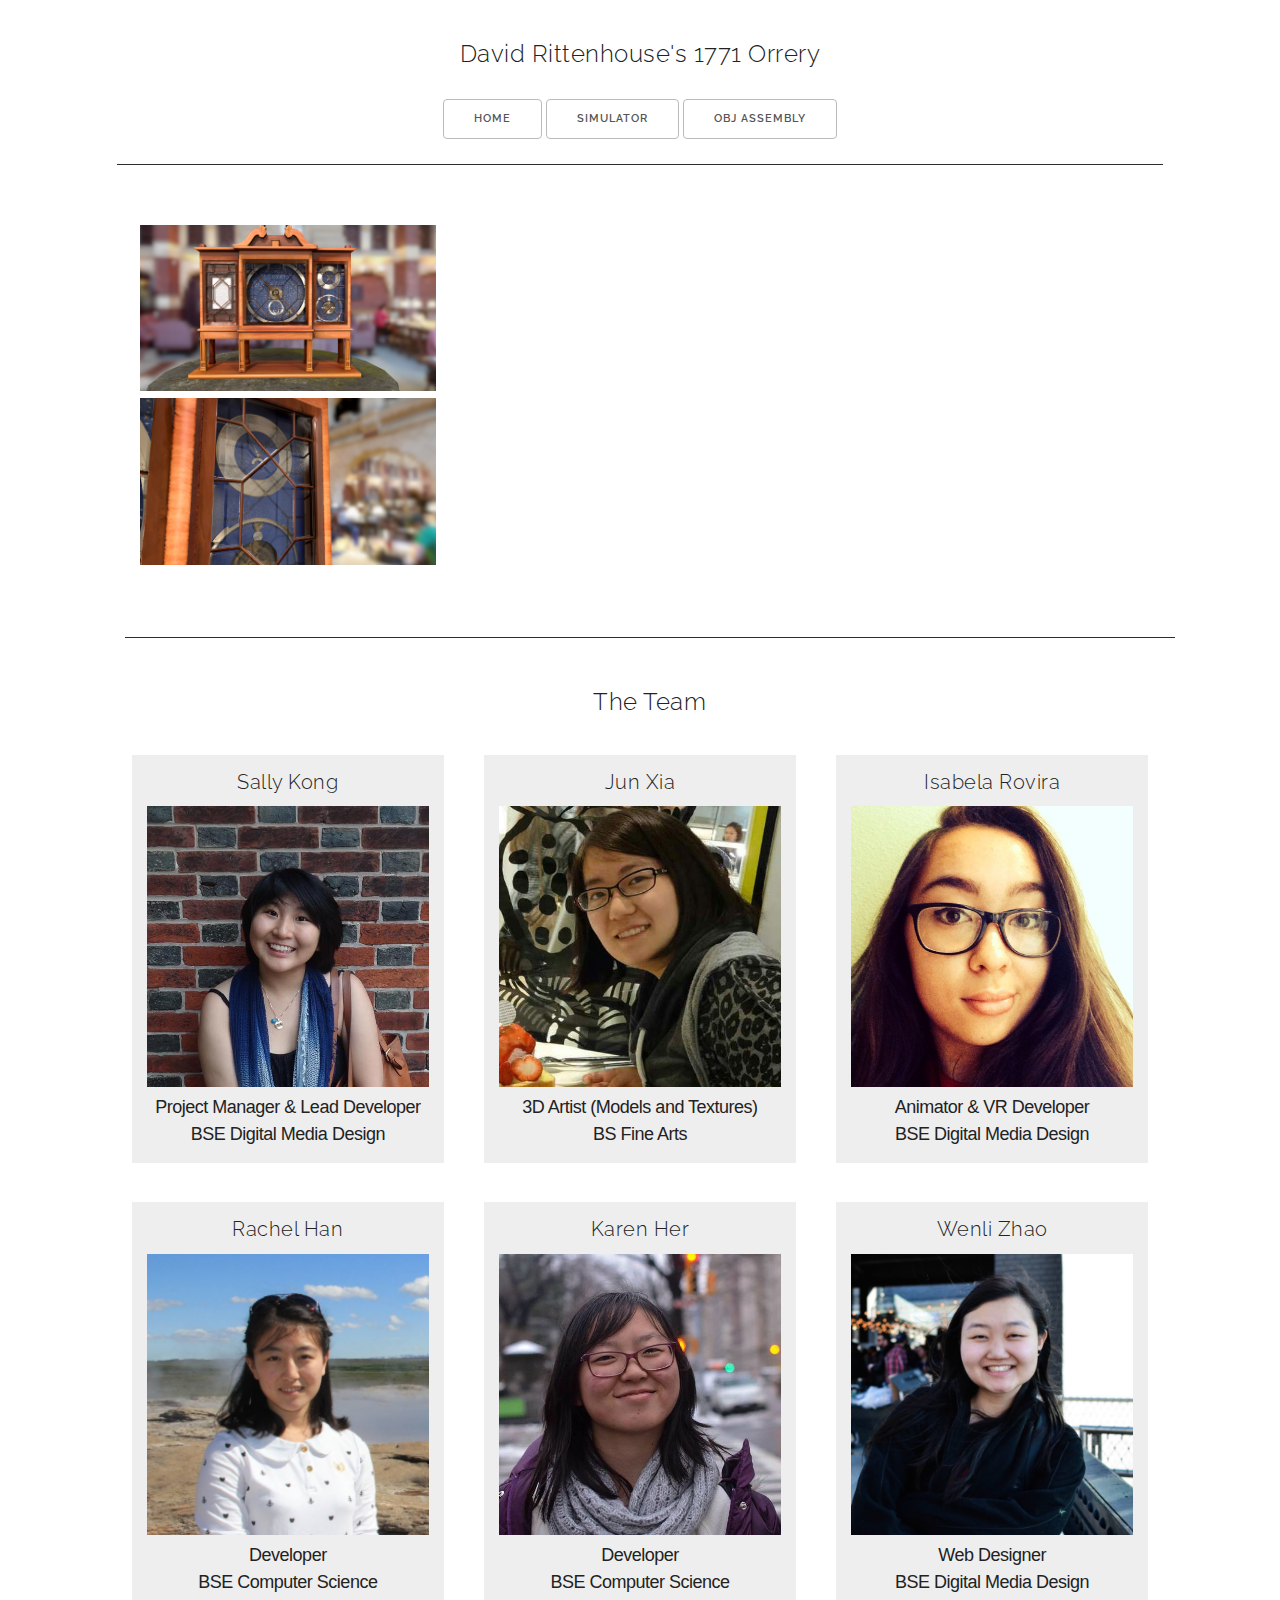
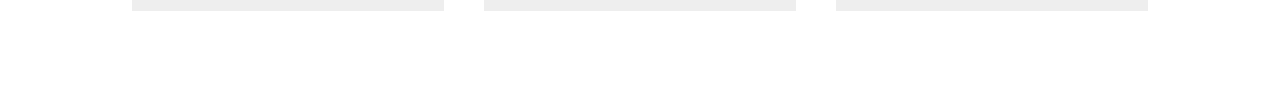
<file: about.html>
<!DOCTYPE html>
<html lang="en">
<head>

  <meta charset="utf-8">
  <title>Rittenhouse Orrery Project</title>
  <meta name="description" content="Rittenhouse Orrery Virtual Reconstruction Project">
  <meta name="author" content="Sally Kong, Jun Xia, Rachel Han, Isabela Rovira, Karen Her, Wenli Zhao">
  <meta name="keywords" content="Rittenhouse, Orrery, Rittenhouse Orrery, UPenn, WiCS, WiCS Residential Program">
  <meta name="viewport" content="width=device-width, initial-scale=1">
  <link href="//fonts.googleapis.com/css?family=Raleway:400,300,600" rel="stylesheet" type="text/css">
  <link rel="stylesheet" href="css/normalize.css">
  <link rel="stylesheet" href="css/skeleton.css">
  <link rel="stylesheet" href="css/history.css">
  <script src="js/jquery.js"></script>
  <script type="text/javascript" src="js/parse.min.js"></script>
  <script src="js/historyEdit.js"></script>

  <link rel="icon" type="image/png" href="images/favicon.png">
    <!-- Google Analytics -->
    <script>
      (function(i,s,o,g,r,a,m){i['GoogleAnalyticsObject']=r;i[r]=i[r]||function(){
      (i[r].q=i[r].q||[]).push(arguments)},i[r].l=1*new Date();a=s.createElement(o),
      m=s.getElementsByTagName(o)[0];a.async=1;a.src=g;m.parentNode.insertBefore(a,m)
      })(window,document,'script','//www.google-analytics.com/analytics.js','ga');
      ga('create', 'UA-61303691-1', 'auto');
      ga('send', 'pageview');
    </script>
    
</head>
<body>

    <div id = "signin">
    Name: <input id="username" type = "text"><br>
    Password: <input id="password" type = "password"><br>
    <a class = "button" id="logInBtn" onclick="login();">Log In</a>
    </div>
    <div id = "signout">
     <a class = "button" id="logOutBtn" onclick="signout();">Log Out</a>
    </div>
  
  

  <div class = "row">
    <h3 onclick="window.location='index.html'"> David Rittenhouse's 1771 Orrery </h3>
    <a id="homeBtn" class="button" onclick="window.location='index.html'"> Home </a> 
    <a class="button" href="simulator.html">Simulator</a>
    <a class="button" href="objAssembly.html">OBJ Assembly</a>
  </div>

  <div class="row">

    <div id = "orreryRow" class = "offset-by-one ten columns">
      <div class = "row">
        <div id = "imgs" class = "four columns">
          <img src = "img/orrery0.png"><br>
          <img src = "img/orrery2.png">
        </div>
        <div class = "eight columns">
          
          <a class = "button" onclick = "editDescription();" id = "editDescription"> 
              Edit Description 
          </a>
        
        <br>
        <div id = "historyP"></div>
       
        <div id = "editsP"></div>
        <div>
          <a class = "button" onclick = "appendParagraph();" id = "addDescription">
          Add Paragraph
          </a>
        </div>
      </div>
    </div>
    </div>

   <!--  <div id = "teamImg" class = "offset-by-two eight columns">
      <img src = "img/team1.jpg">
      <img src = "img/team2.jpg">
    </div>
 -->
     <div id = "theTeam" class = "offset-by-one ten columns">
       <h3> The Team </h3>
       <div class = "row">
        <div class = "four columns">
        <h4> Sally Kong </h4> 
          <img src = "img/sally.jpeg"> <br>
          
          <h5> Project Manager & Lead Developer <br> 
              BSE Digital Media Design  </h5>
        </div>
        <div class = "four columns">
          <h4> Jun Xia </h4>
          <img src = "img/jun.jpeg"> <br>
          <h5> 3D Artist (Models and Textures)<br> 
              BS Fine Arts</h5>
        </div>
        <div class = "four columns">
        <h4> Isabela Rovira </h4>
          <img src = "img/isabela.jpeg"> <br>
          <h5> Animator & VR Developer <br> 
          BSE Digital Media Design </h5>
        </div>
      </div>
      <br>
      <div class = "row">
        <div class = "four columns">
          <h4>Rachel Han</h4>
          <img src = "img/rachel.png"> <br>
          <h5> Developer </h5>
          <h5> BSE Computer Science</h5>
        </div>
        <div class = "four columns">
          <h4> Karen Her </h4>
          <img src = "img/karen.jpeg"> <br>
          <h5> Developer</h5>
          <h5> BSE Computer Science</h5>
        </div>
         <div class = "four columns">
          <h4> Wenli Zhao </h4>
          <img src = "img/wenli.png"> <br>
          <h5> Web Designer </h5>
          <h5> BSE Digital Media Design</h5>
        </div>
      </div>
    </div>

  </div>

</body>
</html>
</file>
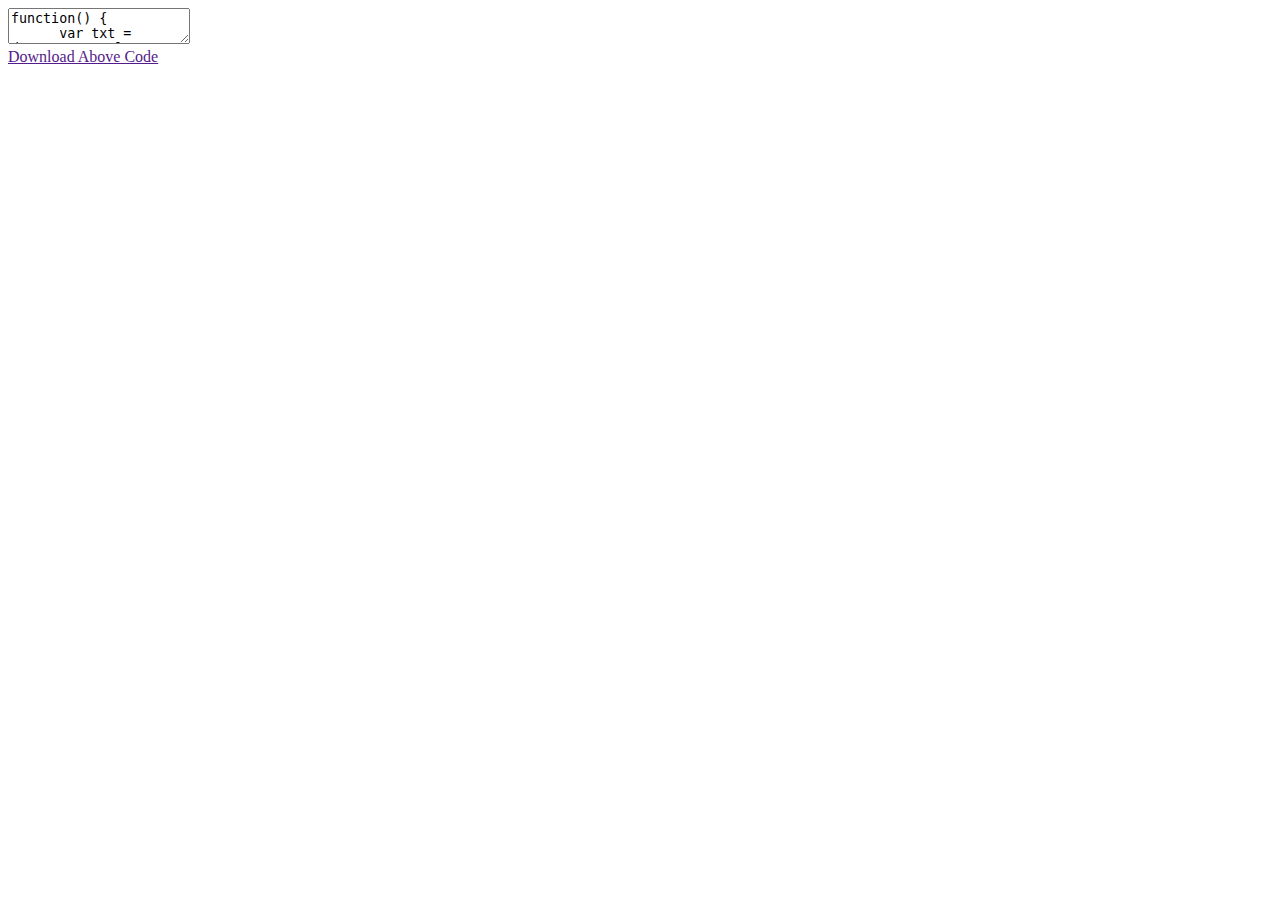
<file: creatingdownloadablefiles.html>
<!DOCTYPE html>
<html>
  <head>
    <style type="text/css">...</style>
    <script type="text/JavaScript">
    window.onload = function() {
      var txt = document.getElementById('txt');
      txt.value = window.onload + '';
      document.getElementById('link').onclick = function(code) {
        this.href = 'data:text/plain;charset=utf-8,'
          + encodeURIComponent(txt.value);
      };
    };
 
    main();
    </script>
  </head>
  <body>
    <div id="txtWrap">
      <textarea id="txt"></textarea>
    </div>
    <a href="" id="link" download="code.json">Download Above Code</a>
  </body>
</html>
</file>
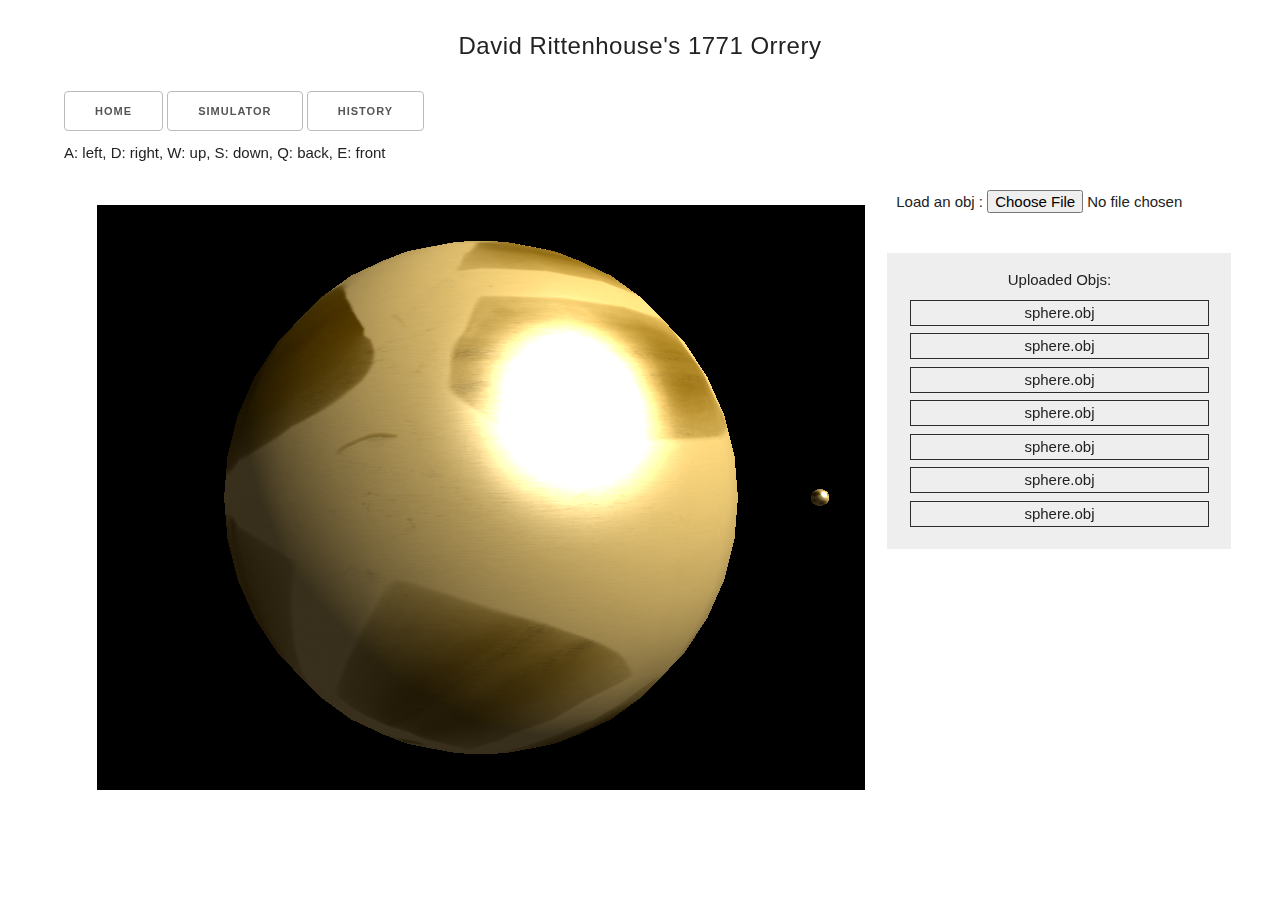
<file: gearAssembly.html>
<!DOCTYPE html>
<html>
<!--
  * Please see the included README.md file for license terms and conditions.
  -->
<head>
    <title>David Rittenhouse 1771 Orrery</title>
    <meta http-equiv="Content-type" content="text/html; charset=utf-8">
    <meta name="viewport" content="width=device-width, initial-scale=1, user-scalable=no">
    <script src="js/three.min.js"></script>
    <script src="js/jquery.js"></script>
    <script src="js/OBJLoader.js"></script>
    <script src="js/MaterialLoader.js"></script>
    <script src="js/TrackballControls.js"></script>
    <script src="js/Detector.js"></script>
    <script src="js/stats.min.js"></script>
    <script src="js/OBJLoader.js"></script>
    <script src="js/OrbitControls.js"></script>
    <script src="js/gear.js"></script>
    <script src="js/gearAssembly.js"></script>
    <link rel="stylesheet" href="css/normalize.css">
    <link rel="stylesheet" href="css/skeleton.css">
    <link rel="stylesheet" href="css/gearAssembly.css">
    <link href='http://fonts.googleapis.com/css?family=Tangerine' rel='stylesheet' type='text/css'>
    <link href='http://fonts.googleapis.com/css?family=Tangerine' rel='stylesheet' type='text/css'>
        <!-- Google Analytics -->
    <script>
      (function(i,s,o,g,r,a,m){i['GoogleAnalyticsObject']=r;i[r]=i[r]||function(){
      (i[r].q=i[r].q||[]).push(arguments)},i[r].l=1*new Date();a=s.createElement(o),
      m=s.getElementsByTagName(o)[0];a.async=1;a.src=g;m.parentNode.insertBefore(a,m)
      })(window,document,'script','//www.google-analytics.com/analytics.js','ga');
      ga('create', 'UA-61303691-1', 'auto');
      ga('send', 'pageview');
    </script>
    <!-- End Google Analytics -->
    <!-- JS -->
</head>
<body onload = "setup();">

  <h3 onclick="window.location='index.html'"> David Rittenhouse's 1771 Orrery </h3>
  
  <a id="homeBtn" class="button" onclick="window.location='index.html'"> Home </a> 
  <a id="simulatorBtn" class="button" onclick="window.location='simulator.html'"> Simulator </a> 
    <a id="histBtn" class="button" onclick="window.location='history.html'"> History </a> 

  <p id = "controlGuide">A: left, D: right, W: up, S: down, Q: back, E: front</p>

    <div class = "row">
      <div class = "eight columns">
        <div id="container"></div>
      </div>
      <div class = "four columns">
       <p>Load an obj :  <input type = "file" type="accordian-toggle" id="file-field" id="accordian-content"> </p>
        <div id ="objList">Uploaded Objs: </div>
      </div>
    </div>

</body>

<script>
//check if browser supports file api and filereader features
  if (window.File && window.FileReader && window.FileList && window.Blob) {
      
    //this function is called when the input loads an image
      function renderFile(file){
        var stuff = [new THREE.Vector3(
        0,0,0
      ),
      new THREE.Vector3(
        8,8,8
      ),
      new THREE.Vector3(
        0,0,0
      )];
        var reader = new FileReader();
          reader.onload = function(event){
              the_url = event.target.result
              renderObj(file.name, the_url,"","","", stuff[0], stuff[1], stuff[2]);
         
          }
      
      //when the file is read it triggers the onload event above.
          reader.readAsDataURL(file);
      }
    

    //watch for change on the 
      $( "#file-field" ).change(function() {
          console.log("file has been chosen");
          //grab the first image in the fileList
          //in this example we are only loading one file.
          renderFile(this.files[0]);

      });

  } else {
    alert('The File APIs are not fully supported in this browser.');
  }
  </script>

</html>
</file>
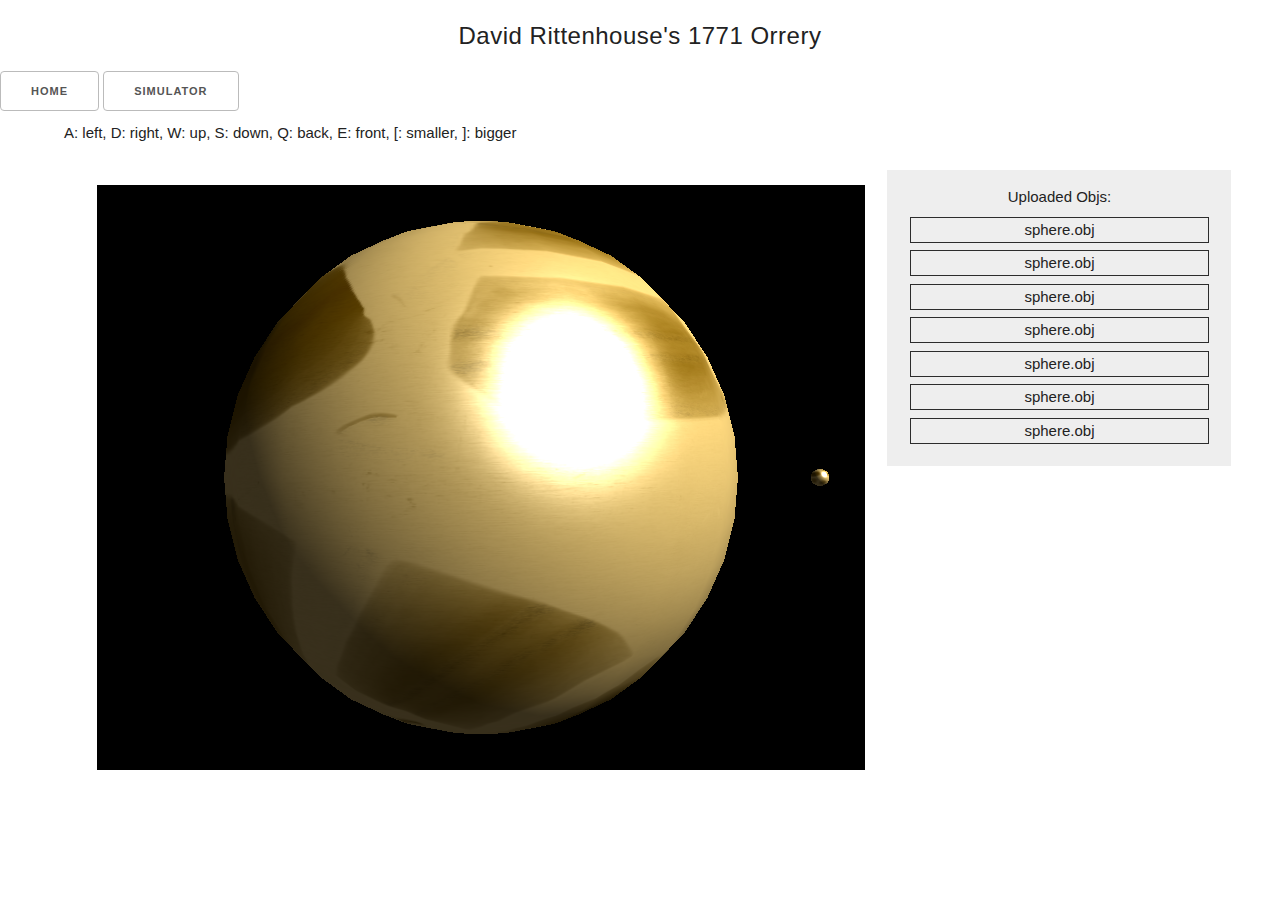
<file: gearSim.html>
<!DOCTYPE html>
<html>
<!--
  * Please see the included README.md file for license terms and conditions.
  -->
<head>
    <title>David Rittenhouse 1771 Orrery</title>
    <meta http-equiv="Content-type" content="text/html; charset=utf-8">
    <meta name="viewport" content="width=device-width, initial-scale=1, user-scalable=no">
    <script src="js/three.min.js"></script>
    <script src="js/jquery.js"></script>
    <script src="js/OBJLoader.js"></script>
    <script src="js/MaterialLoader.js"></script>
    <script src="js/TrackballControls.js"></script>
    <script src="js/Detector.js"></script>
    <script src="js/stats.min.js"></script>
    <script src="js/OBJLoader.js"></script>
    <script src="js/OrbitControls.js"></script>
    <script src="js/gear.js"></script>
    <script src="js/gearAssembly.js"></script>
    <link rel="stylesheet" href="css/normalize.css">
    <link rel="stylesheet" href="css/skeleton.css">
    <link rel="stylesheet" href="css/objAssembly.css">
    <link href='http://fonts.googleapis.com/css?family=Tangerine' rel='stylesheet' type='text/css'>
    <link href='http://fonts.googleapis.com/css?family=Tangerine' rel='stylesheet' type='text/css'>
        <!-- Google Analytics -->
    <script>
      (function(i,s,o,g,r,a,m){i['GoogleAnalyticsObject']=r;i[r]=i[r]||function(){
      (i[r].q=i[r].q||[]).push(arguments)},i[r].l=1*new Date();a=s.createElement(o),
      m=s.getElementsByTagName(o)[0];a.async=1;a.src=g;m.parentNode.insertBefore(a,m)
      })(window,document,'script','//www.google-analytics.com/analytics.js','ga');
      ga('create', 'UA-61303691-1', 'auto');
      ga('send', 'pageview');
    </script>
    <!-- End Google Analytics -->
    <!-- JS -->
</head>
<body onload = "setup();">

  <h3 onclick="window.location='index.html'"> David Rittenhouse's 1771 Orrery </h3>
  
  <a id="homeBtn" class="button" onclick="window.location='index.html'"> Home </a> 
  <a id="simulatorBtn" class="button" onclick="window.location='simulator.html'"> Simulator </a> 
  <p id = "controlGuide">A: left, D: right, W: up, S: down, Q: back, E: front, [: smaller, ]: bigger</p>

    <div class = "row">
      <div class = "eight columns">
        <div id="container"></div>
      </div>
      <div class = "four columns">
        <a id = "crank" onclick = "crank();"></a>
        <div id ="objList">Uploaded Objs: </div>
      </div>
    </div>

</body>


</html>
</file>
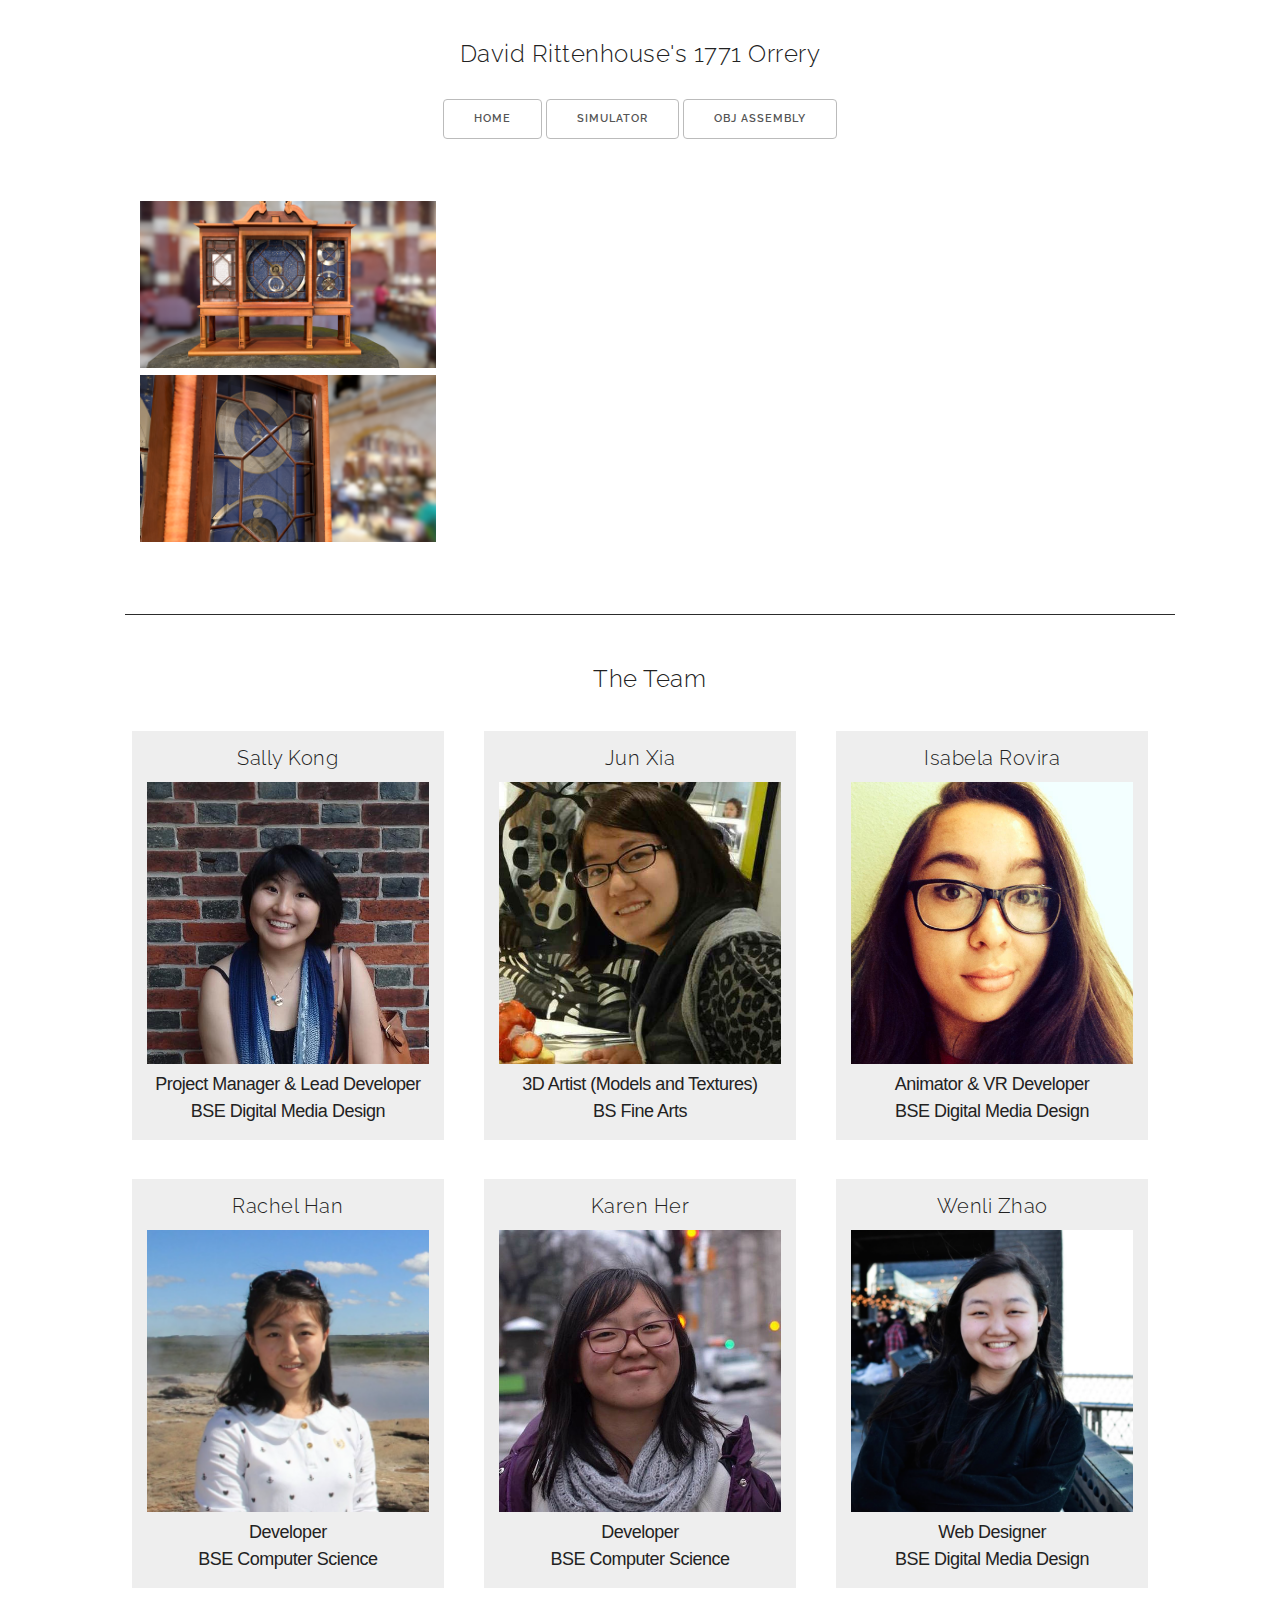
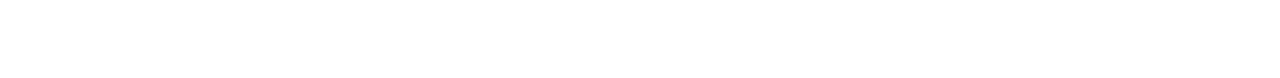
<file: history.html>
<!DOCTYPE html>
<html lang="en">
<head>

  <meta charset="utf-8">
  <title>Rittenhouse Orrery Project</title>
  <meta name="description" content="">
  <meta name="author" content="">
  <meta name="viewport" content="width=device-width, initial-scale=1">
  <link href="//fonts.googleapis.com/css?family=Raleway:400,300,600" rel="stylesheet" type="text/css">
  <link rel="stylesheet" href="css/normalize.css">
  <link rel="stylesheet" href="css/skeleton.css">
  <link rel="stylesheet" href="css/history.css">
  <script src="js/jquery.js"></script>
  <script type="text/javascript" src="js/parse.min.js"></script>
  <script src="js/historyEdit.js"></script>

  <link rel="icon" type="image/png" href="images/favicon.png">
    <!-- Google Analytics -->
    <script>
      (function(i,s,o,g,r,a,m){i['GoogleAnalyticsObject']=r;i[r]=i[r]||function(){
      (i[r].q=i[r].q||[]).push(arguments)},i[r].l=1*new Date();a=s.createElement(o),
      m=s.getElementsByTagName(o)[0];a.async=1;a.src=g;m.parentNode.insertBefore(a,m)
      })(window,document,'script','//www.google-analytics.com/analytics.js','ga');
      ga('create', 'UA-61303691-1', 'auto');
      ga('send', 'pageview');
    </script>
    
</head>
<body>

    <div id = "signin">
    Name: <input id="username" type = "text"><br>
    Password: <input id="password" type = "password"><br>
    <a class = "button" id="logInBtn" onclick="login();">Log In</a>
    </div>
    <div id = "signout">
     <a class = "button" id="logOutBtn" onclick="signout();">Log Out</a>
    </div>
  
  

  <div class = "row">
    <h3 onclick="window.location='index.html'"> David Rittenhouse's 1771 Orrery </h3>
    <a id="homeBtn" class="button" onclick="window.location='index.html'"> Home </a> 
    <a class="button" href="simulator.html">Simulator</a>
    <a class="button" href="objAssembly.html">OBJ Assembly</a>
  </div>

  <div class="row">

  <!--    <div id = "imgs" class = "offset-by-one ten columns">
      
      <img src = "img/orrery0.png">
     
    </div> -->
    
    <div class = "offset-by-one ten columns">
      <div class = "row">
        <div id = "imgs" class = "four columns">
          <img src = "img/orrery0.png"><br>
          <img src = "img/orrery2.png">
        </div>
        <div class = "eight columns">
          <a class = "button" onclick = "editDescription();" id = "editDescription"> 
              Edit Description 
          </a>
        
        <br>
        <div id = "historyP"></div>
       
        <div id = "editsP"></div>
        <div>
          <a class = "button" onclick = "appendParagraph();" id = "addDescription">
          Add Paragraph
          </a>
        </div>
      </div>
    </div>
    </div>

   <!--  <div id = "teamImg" class = "offset-by-two eight columns">
      <img src = "img/team1.jpg">
      <img src = "img/team2.jpg">
    </div>
 -->
     <div id = "theTeam" class = "offset-by-one ten columns">
       <h3> The Team </h3>
       <div class = "row">
        <div class = "four columns">
        <h4> Sally Kong </h4> 
          <img src = "img/sally.jpeg"> <br>
          
          <h5> Project Manager & Lead Developer <br> 
              BSE Digital Media Design  </h5>
        </div>
        <div class = "four columns">
          <h4> Jun Xia </h4>
          <img src = "img/jun.jpeg"> <br>
          <h5> 3D Artist (Models and Textures)<br> 
              BS Fine Arts</h5>
        </div>
        <div class = "four columns">
        <h4> Isabela Rovira </h4>
          <img src = "img/isabela.jpeg"> <br>
          <h5> Animator & VR Developer <br> 
          BSE Digital Media Design </h5>
        </div>
      </div>
      <br>
      <div class = "row">
        <div class = "four columns">
          <h4>Rachel Han</h4>
          <img src = "img/rachel.png"> <br>
          <h5> Developer </h5>
          <h5> BSE Computer Science</h5>
        </div>
        <div class = "four columns">
          <h4> Karen Her </h4>
          <img src = "img/karen.jpeg"> <br>
          <h5> Developer</h5>
          <h5> BSE Computer Science</h5>
        </div>
         <div class = "four columns">
          <h4> Wenli Zhao </h4>
          <img src = "img/wenli.png"> <br>
          <h5> Web Designer </h5>
          <h5> BSE Digital Media Design</h5>
        </div>
      </div>
    </div>

  </div>

</body>
</html>
</file>
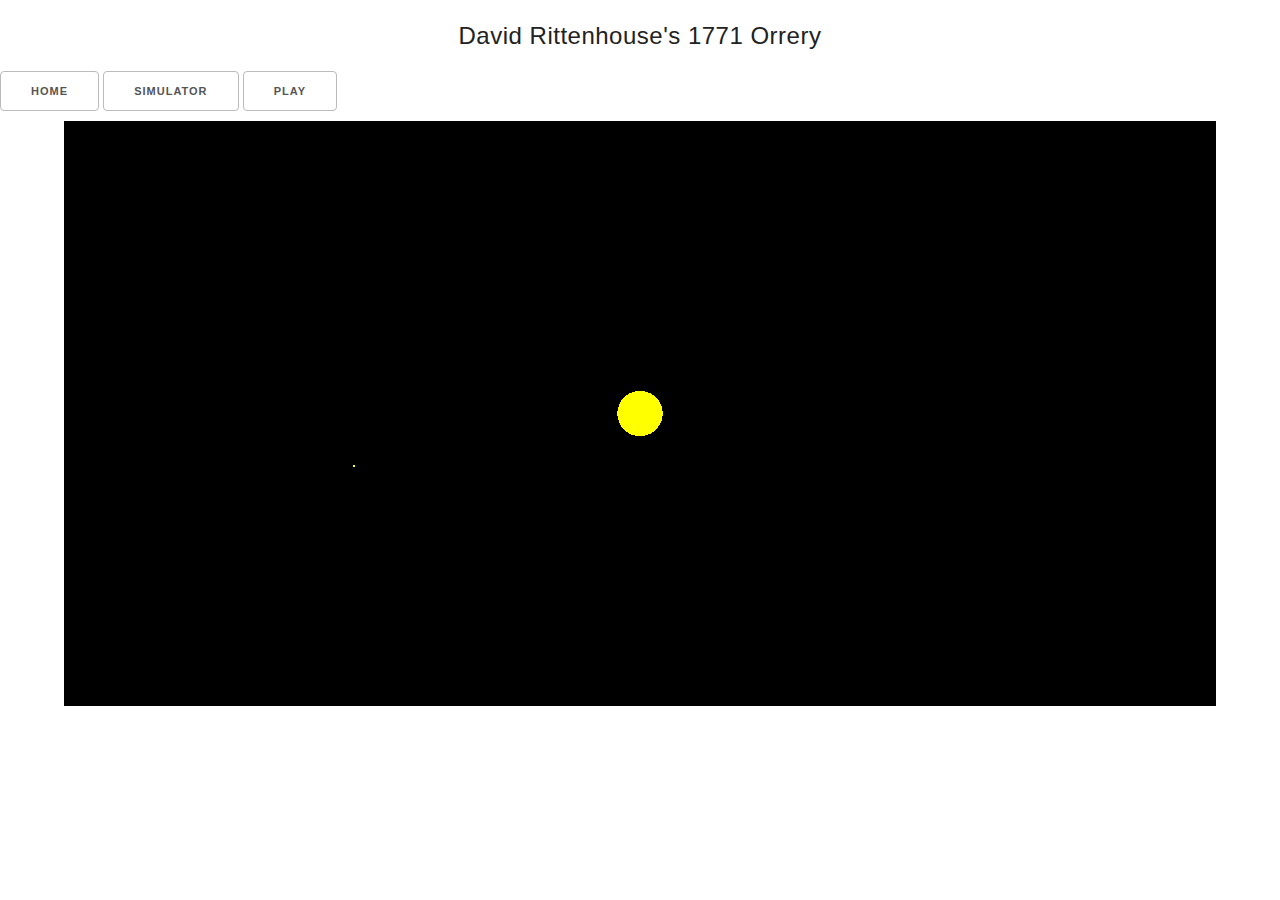
<file: planetSim.html>
<!DOCTYPE html>
<html>
<!--
  * Please see the included README.md file for license terms and conditions.
  -->
<head>
    <title>David Rittenhouse 1771 Orrery</title>
    <meta http-equiv="Content-type" content="text/html; charset=utf-8">
    <meta name="viewport" content="width=device-width, initial-scale=1, user-scalable=no">
    <script src="js/three.min.js"></script>
    <script src="js/jquery.js"></script>
    <script src="js/OBJLoader.js"></script>
    <script src="js/MaterialLoader.js"></script>
    <script src="js/TrackballControls.js"></script>
    <script src="js/Detector.js"></script>
    <script src="js/stats.min.js"></script>
    <script src="js/OBJLoader.js"></script>
    <script src="js/OrbitControls.js"></script>
    <script src="js/gear.js"></script>
    <script src="js/planetAssembly.js"></script>
    <link rel="stylesheet" href="css/normalize.css">
    <link rel="stylesheet" href="css/skeleton.css">
    <link rel="stylesheet" href="css/objAssembly.css">
    <link href='http://fonts.googleapis.com/css?family=Tangerine' rel='stylesheet' type='text/css'>
    <link href='http://fonts.googleapis.com/css?family=Tangerine' rel='stylesheet' type='text/css'>
        <!-- Google Analytics -->
    <script>
      (function(i,s,o,g,r,a,m){i['GoogleAnalyticsObject']=r;i[r]=i[r]||function(){
      (i[r].q=i[r].q||[]).push(arguments)},i[r].l=1*new Date();a=s.createElement(o),
      m=s.getElementsByTagName(o)[0];a.async=1;a.src=g;m.parentNode.insertBefore(a,m)
      })(window,document,'script','//www.google-analytics.com/analytics.js','ga');
      ga('create', 'UA-61303691-1', 'auto');
      ga('send', 'pageview');
    </script>
    <!-- End Google Analytics -->
    <!-- JS -->
</head>
<body onload = "setup();">

  <h3 onclick="window.location='index.html'"> David Rittenhouse's 1771 Orrery </h3>
  
  <a id="homeBtn" class="button" onclick="window.location='index.html'"> Home </a> 
  <a id="simulatorBtn" class="button" onclick="window.location='simulator.html'"> Simulator </a> 
  <a id = "crank" class = "button" onclick = "crank();">Play</a>

    <div id = "planetWrap">
        <div id="planetContainer"></div>
        
    </div>

</body>


</html>
</file>
<file: css/skeleton.css>
/*
* Skeleton V2.0.4
* Copyright 2014, Dave Gamache
* www.getskeleton.com
* Free to use under the MIT license.
* http://www.opensource.org/licenses/mit-license.php
* 12/29/2014
*/


/* Table of contents
––––––––––––––––––––––––––––––––––––––––––––––––––
- Grid
- Base Styles
- Typography
- Links
- Buttons
- Forms
- Lists
- Code
- Tables
- Spacing
- Utilities
- Clearing
- Media Queries
*/


/* Grid
–––––––––––––––––––––––––––––––––––––––––––––––––– */
.container {
  position: relative;
  width: 100%;
  max-width: 960px;
  margin: 0 auto;
  padding: 0 20px;
  box-sizing: border-box; }
.column,
.columns {
  width: 100%;
  float: left;
  box-sizing: border-box; }

/* For devices larger than 400px */
@media (min-width: 400px) {
  .container {
    width: 85%;
    padding: 0; }
}

/* For devices larger than 550px */
@media (min-width: 550px) {
  .container {
    width: 80%; }
  .column,
  .columns {
    margin-left: 4%; }
  .column:first-child,
  .columns:first-child {
    margin-left: 0; }

  .one.column,
  .one.columns                    { width: 4.66666666667%; }
  .two.columns                    { width: 13.3333333333%; }
  .three.columns                  { width: 22%;            }
  .four.columns                   { width: 30.6666666667%; }
  .five.columns                   { width: 39.3333333333%; }
  .six.columns                    { width: 48%;            }
  .seven.columns                  { width: 56.6666666667%; }
  .eight.columns                  { width: 65.3333333333%; }
  .nine.columns                   { width: 74.0%;          }
  .ten.columns                    { width: 82.6666666667%; }
  .eleven.columns                 { width: 91.3333333333%; }
  .twelve.columns                 { width: 100%; margin-left: 0; }

  .one-third.column               { width: 30.6666666667%; }
  .two-thirds.column              { width: 65.3333333333%; }

  .one-half.column                { width: 48%; }

  /* Offsets */
  .offset-by-one.column,
  .offset-by-one.columns          { margin-left: 8.66666666667%; }
  .offset-by-two.column,
  .offset-by-two.columns          { margin-left: 17.3333333333%; }
  .offset-by-three.column,
  .offset-by-three.columns        { margin-left: 26%;            }
  .offset-by-four.column,
  .offset-by-four.columns         { margin-left: 34.6666666667%; }
  .offset-by-five.column,
  .offset-by-five.columns         { margin-left: 43.3333333333%; }
  .offset-by-six.column,
  .offset-by-six.columns          { margin-left: 52%;            }
  .offset-by-seven.column,
  .offset-by-seven.columns        { margin-left: 60.6666666667%; }
  .offset-by-eight.column,
  .offset-by-eight.columns        { margin-left: 69.3333333333%; }
  .offset-by-nine.column,
  .offset-by-nine.columns         { margin-left: 78.0%;          }
  .offset-by-ten.column,
  .offset-by-ten.columns          { margin-left: 86.6666666667%; }
  .offset-by-eleven.column,
  .offset-by-eleven.columns       { margin-left: 95.3333333333%; }

  .offset-by-one-third.column,
  .offset-by-one-third.columns    { margin-left: 34.6666666667%; }
  .offset-by-two-thirds.column,
  .offset-by-two-thirds.columns   { margin-left: 69.3333333333%; }

  .offset-by-one-half.column,
  .offset-by-one-half.columns     { margin-left: 52%; }

}


/* Base Styles
–––––––––––––––––––––––––––––––––––––––––––––––––– */
/* NOTE
html is set to 62.5% so that all the REM measurements throughout Skeleton
are based on 10px sizing. So basically 1.5rem = 15px :) */
html {
  font-size: 62.5%; }
body {
  font-size: 1.5em; /* currently ems cause chrome bug misinterpreting rems on body element */
  line-height: 1.6;
  font-weight: 400;
  font-family: "Raleway", "HelveticaNeue", "Helvetica Neue", Helvetica, Arial, sans-serif;
  color: #222; }


/* Typography
–––––––––––––––––––––––––––––––––––––––––––––––––– */
h1, h2, h3, h4, h5, h6 {
  margin-top: 0;
  margin-bottom: 2rem;
  font-weight: 300; }
h1 { font-size: 4.0rem; line-height: 1.2;  letter-spacing: -.1rem;}
h2 { font-size: 3.6rem; line-height: 1.25; letter-spacing: -.1rem; }
h3 { font-size: 3.0rem; line-height: 1.3;  letter-spacing: -.1rem; }
h4 { font-size: 2.4rem; line-height: 1.35; letter-spacing: -.08rem; }
h5 { font-size: 1.8rem; line-height: 1.5;  letter-spacing: -.05rem; }
h6 { font-size: 1.5rem; line-height: 1.6;  letter-spacing: 0; }

/* Larger than phablet */
@media (min-width: 550px) {
  h1 { font-size: 5.0rem; }
  h2 { font-size: 4.2rem; }
  h3 { font-size: 3.6rem; }
  h4 { font-size: 3.0rem; }
  h5 { font-size: 2.4rem; }
  h6 { font-size: 1.5rem; }
}

p {
  margin-top: 0; }


/* Links
–––––––––––––––––––––––––––––––––––––––––––––––––– */
a {
  color: #1EAEDB; }
a:hover {
  color: #0FA0CE; }


/* Buttons
–––––––––––––––––––––––––––––––––––––––––––––––––– */
.button,
button,
input[type="submit"],
input[type="reset"],
input[type="button"] {
  display: inline-block;
  height: 38px;
  padding: 0 30px;
  color: #555;
  text-align: center;
  font-size: 11px;
  font-weight: 600;
  line-height: 38px;
  letter-spacing: .1rem;
  text-transform: uppercase;
  text-decoration: none;
  white-space: nowrap;
  background-color: transparent;
  border-radius: 4px;
  border: 1px solid #bbb;
  cursor: pointer;
}

.button:hover,
button:hover,
input[type="submit"]:hover,
input[type="reset"]:hover,
input[type="button"]:hover,
.button:focus,
button:focus,
input[type="submit"]:focus,
input[type="reset"]:focus,
input[type="button"]:focus {
  color: #333;
  border-color: #888;
  outline: 0; }
.button.button-primary,
button.button-primary,
input[type="submit"].button-primary,
input[type="reset"].button-primary,
input[type="button"].button-primary {
  color: #FFF;
  background-color: #33C3F0;
  border-color: #33C3F0; }
.button.button-primary:hover,
button.button-primary:hover,
input[type="submit"].button-primary:hover,
input[type="reset"].button-primary:hover,
input[type="button"].button-primary:hover,
.button.button-primary:focus,
button.button-primary:focus,
input[type="submit"].button-primary:focus,
input[type="reset"].button-primary:focus,
input[type="button"].button-primary:focus {
  color: #FFF;
  background-color: #1EAEDB;
  border-color: #1EAEDB; }


/* Forms
–––––––––––––––––––––––––––––––––––––––––––––––––– */
input[type="email"],
input[type="number"],
input[type="search"],
input[type="text"],
input[type="tel"],
input[type="url"],
input[type="password"],
textarea,
select {
  height: 38px;
  padding: 6px 10px; /* The 6px vertically centers text on FF, ignored by Webkit */
  background-color: #fff;
  border: 1px solid #D1D1D1;
  border-radius: 4px;
  box-shadow: none;
  box-sizing: border-box; }
/* Removes awkward default styles on some inputs for iOS */
input[type="email"],
input[type="number"],
input[type="search"],
input[type="text"],
input[type="tel"],
input[type="url"],
input[type="password"],
textarea {
  -webkit-appearance: none;
     -moz-appearance: none;
          appearance: none; }
textarea {
  min-height: 65px;
  padding-top: 6px;
  padding-bottom: 6px; }
input[type="email"]:focus,
input[type="number"]:focus,
input[type="search"]:focus,
input[type="text"]:focus,
input[type="tel"]:focus,
input[type="url"]:focus,
input[type="password"]:focus,
textarea:focus,
select:focus {
  border: 1px solid #33C3F0;
  outline: 0; }
label,
legend {
  display: block;
  margin-bottom: .5rem;
  font-weight: 600; }
fieldset {
  padding: 0;
  border-width: 0; }
input[type="checkbox"],
input[type="radio"] {
  display: inline; }
label > .label-body {
  display: inline-block;
  margin-left: .5rem;
  font-weight: normal; }


/* Lists
–––––––––––––––––––––––––––––––––––––––––––––––––– */
ul {
  list-style: circle inside; }
ol {
  list-style: decimal inside; }
ol, ul {
  padding-left: 0;
  margin-top: 0; }
ul ul,
ul ol,
ol ol,
ol ul {
  margin: 1.5rem 0 1.5rem 3rem;
  font-size: 90%; }
li {
  margin-bottom: 1rem; }


/* Code
–––––––––––––––––––––––––––––––––––––––––––––––––– */
code {
  padding: .2rem .5rem;
  margin: 0 .2rem;
  font-size: 90%;
  white-space: nowrap;
  background: #F1F1F1;
  border: 1px solid #E1E1E1;
  border-radius: 4px; }
pre > code {
  display: block;
  padding: 1rem 1.5rem;
  white-space: pre; }


/* Tables
–––––––––––––––––––––––––––––––––––––––––––––––––– */
th,
td {
  padding: 12px 15px;
  text-align: left;
  border-bottom: 1px solid #E1E1E1; }
th:first-child,
td:first-child {
  padding-left: 0; }
th:last-child,
td:last-child {
  padding-right: 0; }


/* Spacing
–––––––––––––––––––––––––––––––––––––––––––––––––– */
button,
.button {
  margin-bottom: 1rem; }
input,
textarea,
select,
fieldset {
  margin-bottom: 1.5rem; }
pre,
blockquote,
dl,
figure,
table,
p,
ul,
ol,
form {
  margin-bottom: 2.5rem; }


/* Utilities
–––––––––––––––––––––––––––––––––––––––––––––––––– */
.u-full-width {
  width: 100%;
  box-sizing: border-box; }
.u-max-full-width {
  max-width: 100%;
  box-sizing: border-box; }
.u-pull-right {
  float: right; }
.u-pull-left {
  float: left; }


/* Misc
–––––––––––––––––––––––––––––––––––––––––––––––––– */
hr {
  margin-top: 3rem;
  margin-bottom: 3.5rem;
  border-width: 0;
  border-top: 1px solid #E1E1E1; }


/* Clearing
–––––––––––––––––––––––––––––––––––––––––––––––––– */

/* Self Clearing Goodness */
.container:after,
.row:after,
.u-cf {
  content: "";
  display: table;
  clear: both; }

.row {
  text-align: center;
}


/* Media Queries
–––––––––––––––––––––––––––––––––––––––––––––––––– */
/*
Note: The best way to structure the use of media queries is to create the queries
near the relevant code. For example, if you wanted to change the styles for buttons
on small devices, paste the mobile query code up in the buttons section and style it
there.
*/


/* Larger than mobile */
@media (min-width: 400px) {}

/* Larger than phablet (also point when grid becomes active) */
@media (min-width: 550px) {}

/* Larger than tablet */
@media (min-width: 750px) {}

/* Larger than desktop */
@media (min-width: 1000px) {}

/* Larger than Desktop HD */
@media (min-width: 1200px) {}
</file>
<file: css/history.css>
#theTeam {
    padding-bottom: 3em;
    margin-bottom: 2em;
}

#theTeam > div > div > img {
    width: 100%;
}

#theTeam > div > .four.columns {
    background-color: #eee;
    padding: 1em;
}

#theTeam > h3 {
    padding-top: 2em;
    width: 100%;
    border-top: solid 1px #2c2c2c;
}

#orreryRow {
    padding-top: 2em;
    border-top: solid 1px #2c2c2c;
}

div {
    padding: 0.5em;
}

#orreryImg {
    width: 100%;
    height: auto;
    margin-bottom: 3em;
}

#navContainer {
    padding-top: 5%;
    margin-bottom: 3em;
}

h3 {
    text-align: center;
    font-family: "Raleway", "Helvetica Neue", Helvetica, Arial, sans-serif;
    font-size: 24px;
    padding: 10px;
    margin-top: 20px;
    margin-bottom: 20px;
    letter-spacing: 0.5px;
}

h4 {
    font-size: 1.3em;
    text-align: center;
    margin: 0;
    font-family: "Raleway", "Helvetica Neue", Helvetica, Arial, sans-serif;
    letter-spacing: 0.5px;
    margin-bottom: 0.5em;
}

h5 {
    font-family: "Helvetica Neue", Helvetica;
    font-size: 1.2em;
    margin: 0;
}

#historyP {
    text-align: justify;
}

#rittenhouse {
    width: 25%;
    margin: 1em;
}

textarea {
    height: auto;
    margin-bottom: 2em;
}

#editDescription, #addDescription {
    display: none;
}

.row {
    text-align: center;
}

#signin, #signout{
    display: none;
    position: fixed;
    text-align: right;
    right: 1em;
    top: 1em;
}

#imgs {
    text-align: center;
    margin-top: 1em;
    margin-bottom: 1em;
}

#imgs > img {
    width: 100%;
}

#teamImg {
    text-align: center;
    margin-top: 2em;
    margin-bottom: 2em;
}

#teamImg > img {
    width: 48%;
}
</file>
<file: css/gearAssembly.css>
html { 

}

body {
	border: none;
}

  .objLoaded {
    cursor: pointer;
  }

  .accordion-content {
    display: none;
    padding-left: 1em;
  }
  
h3 {
	text-align: center;
    font-family: "Raleway", "Helvetica Neue", Helvetica, Arial, sans-serif;
	font-size: 24px;
	padding: 10px;
    margin-top: 20px;
    margin-bottom: 20px;
    letter-spacing: 0.5px;
}

h3:hover {
    cursor: pointer;
}

a:link, a:visited {
    display: block;
    width: 120px;
    font-weight: bold;
    color: #000000;
    text-align: center;
    padding: 4px;
    text-decoration: none;
    text-transform: uppercase;
}


#container {
    margin-bottom: 1em;
    width: 100%;
    padding-top: 1em;
    padding-left: 7.5%;
}

#homeBtn {
    margin-left: 5%;
    cursor: pointer;
    vertical-align: center;
}

#controlGuide {
    margin-left: 5%;
}

#info {
    display: none;
    width: 20%;
    height: 60%;
    position: fixed;
    right: 1em;
    bottom: 5%;
    padding: 1em;
    color: #FFE688;
    background-color: rgba(42,85,140, 0.8);
}

#name {
    color: #ECCC58;
}

#objInfo {
  color: #555;
  width: 90%;
  text-align: center;
  font-size: 11px;
  font-weight: 600;
  line-height: 38px;
  letter-spacing: .1rem;
  text-transform: uppercase;
  text-decoration: none;
  white-space: nowrap;
  background-color: transparent;
  border-radius: 4px;
  border: 1px solid #bbb;
  cursor: pointer;
  box-sizing: border-box;
}

#objList{
    width: 80%;
    padding: 1em;
    background-color: #eee;
    z-index: -100;
}

.objLoaded {
    text-align: center;
    border: solid 1px #2c2c2c;
    margin: 0.5em;
}

.objLoaded:hover {
    background-color: #2c2c2c;
    color: #e6e6e6;
    cursor: pointer;
}
</file>
<file: css/objAssembly.css>
html { 

}

body {
	border: none;
  overflow: auto;
}

  .objLoaded {
    cursor: pointer;
  }

  .accordion-content {
    display: none;
    padding-left: 1em;
  }
  
h3 {
	text-align: center;
  font-family: "Raleway", "Helvetica Neue", Helvetica, Arial, sans-serif;
	font-size: 24px;
	margin: 0;
  margin-top: 20px;
  margin-bottom: 20px;
  letter-spacing: 0.5px;
}

h3:hover {
    cursor: pointer;
}

a:link, a:visited {
    display: block;
    width: 120px;
    font-weight: bold;
    color: #000000;
    text-align: center;
    padding: 4px;
    text-decoration: none;
    text-transform: uppercase;
}


#container {
    margin-bottom: 1em;
    width: 100%;
    padding-top: 1em;
    padding-left: 7.5%;
}

#homeBtn {
    cursor: pointer;
    vertical-align: center;
}

#controlGuide {
    margin-left: 5%;
}

#info {
    display: none;
    width: 20%;
    height: 60%;
    position: fixed;
    right: 1em;
    bottom: 5%;
    padding: 1em;
    color: #FFE688;
    background-color: rgba(42,85,140, 0.8);
}

#name {
    color: #ECCC58;
}

#objInfo {
  color: #555;
  width: 90%;
  text-align: center;
  font-size: 11px;
  font-weight: 600;
  line-height: 38px;
  letter-spacing: .1rem;
  text-transform: uppercase;
  text-decoration: none;
  white-space: nowrap;
  background-color: transparent;
  border-radius: 4px;
  border: 1px solid #bbb;
  cursor: pointer;
  box-sizing: border-box;
  margin-top: 1em;
  margin-bottom: 1em;
}

#objList{
    width: 80%;
    padding: 1em;
    background-color: #eee;
    z-index: -100;
    overflow: scroll;
}

.objLoaded {
    text-align: center;
    border: solid 1px #2c2c2c;
    margin: 0.5em;
}

.objLoaded:hover {
    background-color: #2c2c2c;
    color: #e6e6e6;
    cursor: pointer;
}

#planetWrap {
  text-align: center;
}

#loadObj {
  text-align: left;
  margin-top: 1em;
}
</file>
